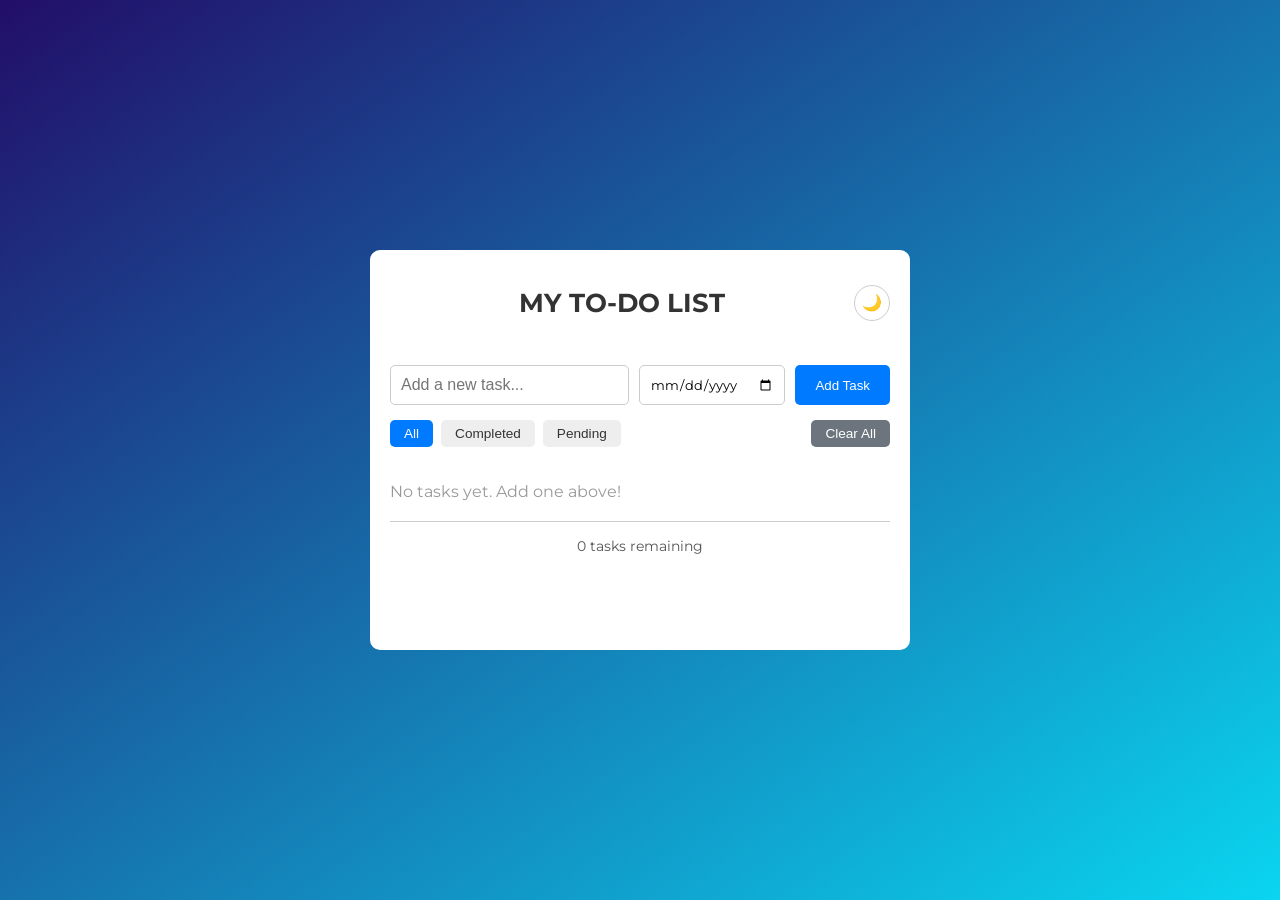
<file: index.html>
<!DOCTYPE html>
<html lang="en">
<head>
    <meta charset="UTF-8">
    <meta name="viewport" content="width=device-width, initial-scale=1.0">
    <link rel="preconnect" href="https://fonts.googleapis.com">
    <link rel="preconnect" href="https://fonts.gstatic.com" crossorigin>
    <link href="https://fonts.googleapis.com/css2?family=Montserrat:wght@300;400;500;700&display=swap" rel="stylesheet">
    <link rel="stylesheet" href="style.css">
    <title>My To-Do List</title>
</head>
<body>
    <div class="container">
        <div class="content">
            <div class="header-row">
                <h1>MY TO-DO LIST</h1>
                <button id="darkModeToggle" title="Toggle dark mode">🌙</button>
            </div>

            <div class="input-row">
                <input type="text" id="taskInput" placeholder="Add a new task...">
                <input type="date" id="dueDateInput" title="Due date">
                <button id="addTaskButton">Add Task</button>
            </div>

            <div class="filter-row">
                <button class="filter-button active" data-filter="all">All</button>
                <button class="filter-button" data-filter="completed">Completed</button>
                <button class="filter-button" data-filter="pending">Pending</button>
                <button id="clearAllButton">Clear All</button>
            </div>

            <ul id="taskList"></ul>

            <p id="taskCounter">0 tasks remaining</p>
        </div>
    </div>

    <script src="script.js"></script>
</body>
</html>
</file>
<file: style.css>
* {
    box-sizing: border-box;
}

body {
    margin: 0;
    padding: 0;
    min-height: 100vh;
    font-family: 'Montserrat', sans-serif;
    background-image: linear-gradient(
        to bottom right,
        rgb(34, 14, 105),
        rgb(10, 213, 240)
    );
    transition: background 0.3s ease;
}

body.dark-mode {
    background-image: linear-gradient(
        to bottom right,
        rgb(10, 10, 20),
        rgb(30, 30, 45)
    );
}

.container {
    min-height: 100vh;
    display: flex;
    justify-content: center;
    align-items: center;
    padding: 20px;
}

.content {
    background-color: white;
    min-height: 400px;
    width: 540px;
    max-width: 100%;
    padding: 20px;
    border-radius: 10px;
    transition: background-color 0.3s ease, color 0.3s ease;
}

body.dark-mode .content {
    background-color: #1e1e2f;
    color: #eee;
}

.header-row {
    display: flex;
    justify-content: space-between;
    align-items: center;
}

h1 {
    text-align: center;
    color: #333;
    flex: 1;
    font-size: 1.6rem;
}

body.dark-mode h1 {
    color: #eee;
}

#darkModeToggle {
    background: none;
    border: 1px solid #ccc;
    border-radius: 50%;
    width: 36px;
    height: 36px;
    cursor: pointer;
    font-size: 1rem;
    padding: 0;
}

.input-row {
    display: flex;
    flex-wrap: wrap;
    gap: 10px;
    margin-top: 30px;
    margin-bottom: 15px;
}

input[type="text"] {
    font-size: medium;
    flex: 1;
    min-width: 150px;
    padding: 10px;
    border: 1px solid #ccc;
    outline: none;
    border-radius: 5px;
    transition: border-color 0.2s ease;
}

input[type="text"]:focus {
    border-color: #007bff;
}

input[type="date"] {
    padding: 10px;
    border: 1px solid #ccc;
    border-radius: 5px;
    outline: none;
    font-family: 'Montserrat', sans-serif;
}

body.dark-mode input[type="text"],
body.dark-mode input[type="date"] {
    background-color: #2a2a3d;
    border-color: #444;
    color: #eee;
}

button {
    padding: 10px 20px;
    background-color: #007bff;
    color: white;
    border: none;
    border-radius: 5px;
    font-weight: 500;
    cursor: pointer;
    transition: background-color 0.2s ease, transform 0.1s ease;
}

button:hover {
    background-color: #0069d9;
}

button:active {
    transform: scale(0.97);
}

.filter-row {
    display: flex;
    flex-wrap: wrap;
    gap: 8px;
    margin-bottom: 15px;
}

.filter-button {
    background-color: #eee;
    color: #333;
    padding: 6px 14px;
    font-size: 0.85rem;
}

.filter-button:hover {
    background-color: #ddd;
}

.filter-button.active {
    background-color: #007bff;
    color: white;
}

body.dark-mode .filter-button {
    background-color: #2a2a3d;
    color: #eee;
}

body.dark-mode .filter-button.active {
    background-color: #007bff;
}

#clearAllButton {
    background-color: #6c757d;
    margin-left: auto;
    font-size: 0.85rem;
    padding: 6px 14px;
}

#clearAllButton:hover {
    background-color: #5a6268;
}

ul {
    list-style: none;
    padding: 0;
    margin: 0;
}

li {
    padding: 10px 0;
    border-bottom: 1px solid #ccc;
    display: flex;
    justify-content: space-between;
    align-items: center;
    gap: 10px;
    animation: fadeIn 0.2s ease;
}

body.dark-mode li {
    border-bottom: 1px solid #444;
}

@keyframes fadeIn {
    from { opacity: 0; transform: translateY(-5px); }
    to { opacity: 1; transform: translateY(0); }
}

.task-left {
    display: flex;
    align-items: center;
    gap: 10px;
    flex: 1;
    min-width: 0;
}

.task-checkbox {
    width: 18px;
    height: 18px;
    cursor: pointer;
    flex-shrink: 0;
    accent-color: #007bff;
}

.task-text-wrap {
    display: flex;
    flex-direction: column;
    min-width: 0;
}

.task-text {
    word-break: break-word;
}

.task-text.completed {
    text-decoration: line-through;
    color: #999;
}

.task-due-date {
    font-size: 0.75rem;
    color: #888;
}

.task-due-date.overdue {
    color: #dc3545;
    font-weight: 500;
}

.task-edit-input {
    font-family: 'Montserrat', sans-serif;
    font-size: 1rem;
    padding: 4px 6px;
    border: 1px solid #007bff;
    border-radius: 4px;
    outline: none;
    width: 100%;
}

.task-buttons {
    display: flex;
    gap: 6px;
    flex-shrink: 0;
}

.edit-button {
    background-color: #ffc107;
    color: #333;
    padding: 5px 10px;
    border-radius: 5px;
    font-size: 0.85rem;
}

.edit-button:hover {
    background-color: #e0a800;
}

.delete-button {
    background-color: #dc3545;
    color: white;
    border: none;
    padding: 5px 10px;
    border-radius: 5px;
    font-size: 0.85rem;
    cursor: pointer;
}

.delete-button:hover {
    background-color: #c82333;
}

#taskCounter {
    text-align: center;
    margin-top: 15px;
    color: #555;
    font-size: 0.9rem;
}

body.dark-mode #taskCounter {
    color: #aaa;
}

.empty-message {
    text-align: center;
    color: #999;
    padding: 20px 0;
}

/* Responsive */
@media (max-width: 480px) {
    .content {
        width: 100%;
        padding: 15px;
    }

    h1 {
        font-size: 1.3rem;
    }

    .input-row {
        flex-direction: column;
    }

    input[type="text"],
    input[type="date"],
    #addTaskButton {
        width: 100%;
    }

    .filter-row {
        justify-content: center;
    }

    #clearAllButton {
        margin-left: 0;
        width: 100%;
    }

    li {
        flex-wrap: wrap;
    }

    .task-buttons {
        margin-left: auto;
    }
}
</file>
